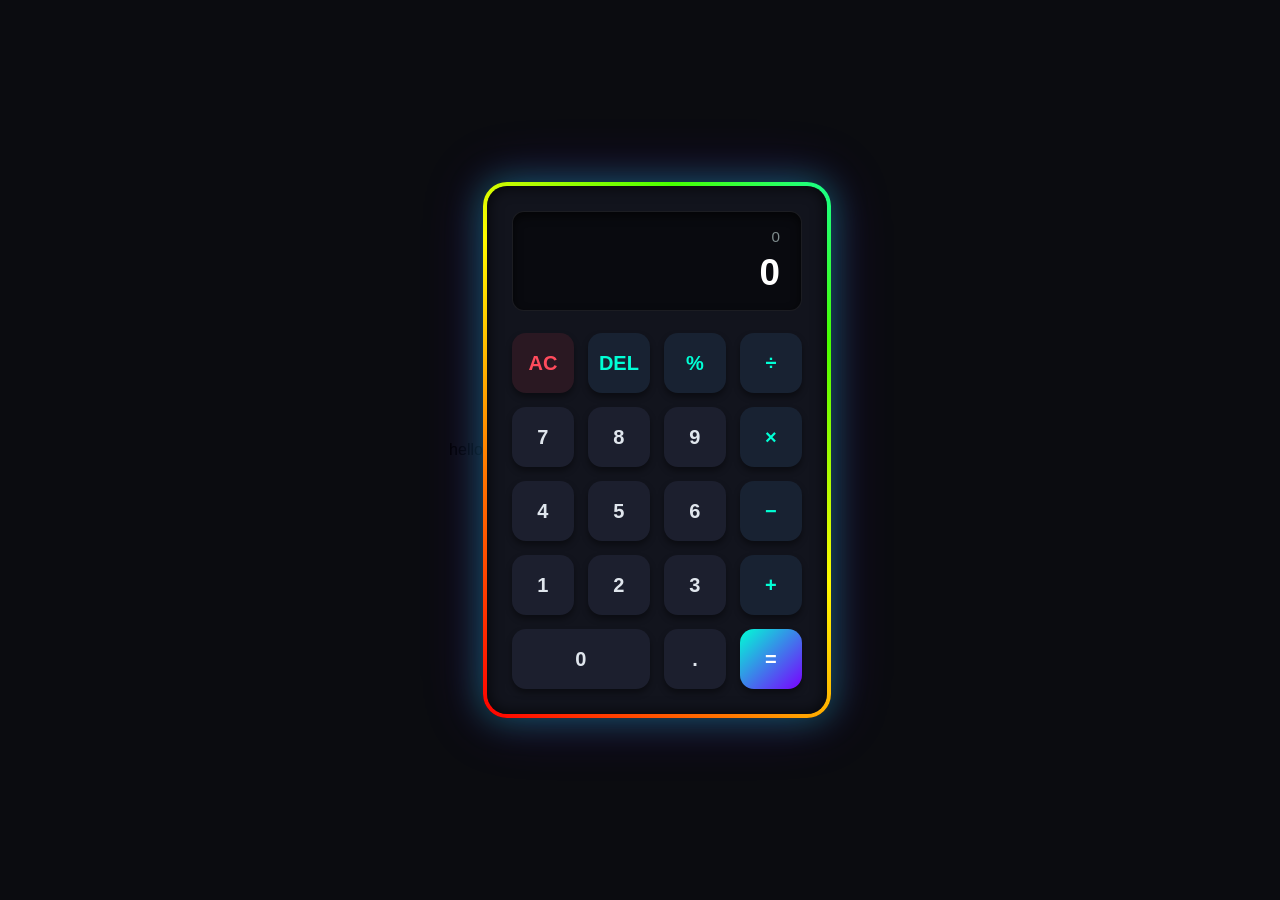
<file: index.html>
<!DOCTYPE html>
<html lang="en">
<head>
    <meta charset="UTF-8">
    <meta name="viewport" content="width=device-width, initial-scale=1.0">
    <title>RGB Neon Calculator</title>
    <link rel="stylesheet" href="style.css">
</head>
<body>
<p>hello</p>
    <!-- Loading Overlay: Dot -> Grows -> Extends Arms into Metallic X -->
    <div id="loader-overlay" aria-hidden="true">
        <svg class="loader-svg" viewBox="0 0 200 200">
            <defs>
                <!-- Brushed Metallic Linear Gradient -->
                <linearGradient id="metallic-grad" x1="0%" y1="0%" x2="100%" y2="100%">
                    <stop offset="0%" stop-color="#434857" />
                    <stop offset="22%" stop-color="#d8dee9" />
                    <stop offset="45%" stop-color="#6b7285" />
                    <stop offset="68%" stop-color="#f8fafc" />
                    <stop offset="88%" stop-color="#3b404e" />
                    <stop offset="100%" stop-color="#aeb6c9" />
                </linearGradient>

                <!-- Subtle RGB Rim Highlight -->
                <linearGradient id="rgb-rim" x1="0%" y1="0%" x2="100%" y2="0%">
                    <stop offset="0%" stop-color="#00ffd5" />
                    <stop offset="50%" stop-color="#7a00ff" />
                    <stop offset="100%" stop-color="#ff00c8" />
                </linearGradient>

                <!-- Metallic Shine / Glow Filter -->
                <filter id="metal-glow" x="-35%" y="-35%" width="170%" height="170%">
                    <feDropShadow dx="0" dy="0" stdDeviation="4" flood-color="#00ffd5" flood-opacity="0.45" />
                    <feDropShadow dx="0" dy="4" stdDeviation="5" flood-color="#000000" flood-opacity="0.85" />
                </filter>
            </defs>

            <g class="x-assembly" filter="url(#metal-glow)">
                <!-- Arm 1: Top-Left to Bottom-Right -->
                <rect class="arm arm-1" x="100" y="100" width="0" height="18" rx="9"
                      transform="translate(0, -9) rotate(45 100 100)"
                      fill="url(#metallic-grad)" stroke="url(#rgb-rim)" stroke-width="1.2" />

                <!-- Arm 2: Bottom-Left to Top-Right -->
                <rect class="arm arm-2" x="100" y="100" width="0" height="18" rx="9"
                      transform="translate(0, -9) rotate(-45 100 100)"
                      fill="url(#metallic-grad)" stroke="url(#rgb-rim)" stroke-width="1.2" />

                <!-- Center Core Dot that grows first and anchors the X -->
                <circle class="center-dot" cx="100" cy="100" r="4"
                        fill="url(#metallic-grad)" stroke="url(#rgb-rim)" stroke-width="1.2" />
            </g>
        </svg>
    </div>

    <div class="rgb-wrapper">
        <div class="calculator">
            <!-- Display Screen -->
            <div class="display-container">
                <div class="previous-operand">0</div>
                <input type="text" class="current-operand" value="0" readonly>
            </div>

            <!-- Keypad Grid -->
            <div class="buttons-grid">
                <button type="button" class="btn btn-clear" data-action="clear">AC</button>
                <button type="button" class="btn btn-operator" data-action="delete">DEL</button>
                <button type="button" class="btn btn-operator" data-value="%">%</button>
                <button type="button" class="btn btn-operator" data-value="/">÷</button>

                <button type="button" class="btn" data-value="7">7</button>
                <button type="button" class="btn" data-value="8">8</button>
                <button type="button" class="btn" data-value="9">9</button>
                <button type="button" class="btn btn-operator" data-value="*">×</button>

                <button type="button" class="btn" data-value="4">4</button>
                <button type="button" class="btn" data-value="5">5</button>
                <button type="button" class="btn" data-value="6">6</button>
                <button type="button" class="btn btn-operator" data-value="-">−</button>

                <button type="button" class="btn" data-value="1">1</button>
                <button type="button" class="btn" data-value="2">2</button>
                <button type="button" class="btn" data-value="3">3</button>
                <button type="button" class="btn btn-operator" data-value="+">+</button>

                <button type="button" class="btn btn-zero" data-value="0">0</button>
                <button type="button" class="btn" data-value=".">.</button>
                <button type="button" class="btn btn-equals" data-action="calculate">=</button>
            </div>
        </div>
    </div>
    <script src="script.js"></script>
</body>
  </html>
</file>
<file: style.css>
* {
    box-sizing: border-box;
    margin: 0;
    padding: 0;
    font-family: 'Segoe UI', Tahoma, Geneva, Verdana, sans-serif;
}

body {
    display: flex;
    justify-content: center;
    align-items: center;
    min-height: 100vh;
    background-color: #0b0c10;
    overflow: hidden;
}

/* =========================================
   LOADING OVERLAY: DOT -> METALLIC X
   ========================================= */
#loader-overlay {
    position: fixed;
    inset: 0;
    z-index: 999;
    display: flex;
    justify-content: center;
    align-items: center;
    background: radial-gradient(circle at center, #141824 0%, #07080c 100%);
    animation: overlayFadeOut 0.8s ease forwards 2.9s;
}

.loader-svg {
    width: 220px;
    height: 220px;
    overflow: visible;
}

/* 1. Dot starts small in the center and slowly grows */
.center-dot {
    transform-box: fill-box;
    transform-origin: center;
    animation: dotGrowSlow 1.3s cubic-bezier(0.22, 1, 0.36, 1) forwards;
}

/* 2. Arms grow outward from the center to form a crisp X */
.arm-1 {
    transform-box: fill-box;
    transform-origin: center;
    animation: growArmOne 1.1s cubic-bezier(0.2, 0.9, 0.3, 1) forwards 1.05s;
}

.arm-2 {
    transform-box: fill-box;
    transform-origin: center;
    animation: growArmTwo 1.1s cubic-bezier(0.2, 0.9, 0.3, 1) forwards 1.25s;
}

/* 3. Slight metallic sheen pulse once the X forms */
.x-assembly {
    transform-box: fill-box;
    transform-origin: center;
    animation: metallicPulse 0.75s ease-in-out forwards 2.15s;
}

@keyframes dotGrowSlow {
    0% {
        transform: scale(0.6);
        opacity: 0.4;
    }
    60% {
        transform: scale(2.2);
        opacity: 1;
    }
    100% {
        transform: scale(2.6);
        opacity: 1;
    }
}

@keyframes growArmOne {
    0% {
        width: 0;
        x: 100;
        opacity: 0;
    }
    20% {
        opacity: 1;
    }
    100% {
        width: 136px;
        x: 32;
        opacity: 1;
    }
}

@keyframes growArmTwo {
    0% {
        width: 0;
        x: 100;
        opacity: 0;
    }
    20% {
        opacity: 1;
    }
    100% {
        width: 136px;
        x: 32;
        opacity: 1;
    }
}

@keyframes metallicPulse {
    0% {
        transform: scale(1);
    }
    50% {
        transform: scale(1.08);
    }
    100% {
        transform: scale(1);
    }
}

@keyframes overlayFadeOut {
    0% {
        opacity: 1;
        visibility: visible;
    }
    99% {
        opacity: 0;
        visibility: visible;
    }
    100% {
        opacity: 0;
        visibility: hidden;
        pointer-events: none;
    }
}

/* =========================================
   ANIMATED RGB OUTER BORDER & CALCULATOR
   ========================================= */
.rgb-wrapper {
    position: relative;
    padding: 4px;
    border-radius: 24px;
    background: linear-gradient(
        45deg,
        #ff0000,
        #ff7300,
        #fffb00,
        #48ff00,
        #00ffd5,
        #002bff,
        #7a00ff,
        #ff00c8,
        #ff0000
    );
    background-size: 400%;
    animation: rgbFlow 12s linear infinite;
    box-shadow: 0 0 35px rgba(0, 255, 213, 0.35), 0 0 60px rgba(122, 0, 255, 0.25);
}

@keyframes rgbFlow {
    0% { background-position: 0% 50%; }
    50% { background-position: 100% 50%; }
    100% { background-position: 0% 50%; }
}

/* Main Calculator Body */
.calculator {
    background: #12141d;
    border-radius: 20px;
    padding: 25px;
    width: 340px;
    box-shadow: inset 0 0 15px rgba(0, 0, 0, 0.8);
}

/* Display Screen */
.display-container {
    background: #090a0f;
    border-radius: 12px;
    padding: 16px 20px;
    margin-bottom: 22px;
    text-align: right;
    border: 1px solid rgba(255, 255, 255, 0.08);
    box-shadow: inset 0 4px 10px rgba(0, 0, 0, 0.6);
}

.previous-operand {
    color: #7f8c8d;
    font-size: 0.95rem;
    min-height: 20px;
    margin-bottom: 4px;
    letter-spacing: 1px;
}

.current-operand {
    width: 100%;
    background: transparent;
    border: none;
    outline: none;
    color: #ffffff;
    font-size: 2.3rem;
    font-weight: 600;
    text-align: right;
    letter-spacing: 1px;
}

/* Buttons Grid */
.buttons-grid {
    display: grid;
    grid-template-columns: repeat(4, 1fr);
    gap: 14px;
}

.btn {
    position: relative;
    height: 60px;
    border: none;
    border-radius: 14px;
    background: #1c1f2e;
    color: #e0e6ed;
    font-size: 1.25rem;
    font-weight: 600;
    cursor: pointer;
    transition: transform 0.15s ease, box-shadow 0.25s ease, background 0.25s ease;
    box-shadow: 0 4px 6px rgba(0, 0, 0, 0.4);
}

/* Hover RGB Glow Effect */
.btn:hover {
    background: #25293c;
    color: #ffffff;
    transform: translateY(-2px);
    box-shadow: 0 0 12px #00ffd5, 0 0 24px rgba(0, 255, 213, 0.4);
}

.btn:active {
    transform: scale(0.95);
}

/* Special Buttons */
.btn-operator {
    color: #00ffd5;
    background: #182232;
}

.btn-operator:hover {
    box-shadow: 0 0 14px #7a00ff, 0 0 26px rgba(122, 0, 255, 0.5);
}

.btn-clear {
    color: #ff4b5c;
    background: #2a1822;
}

.btn-clear:hover {
    box-shadow: 0 0 14px #ff0055, 0 0 26px rgba(255, 0, 85, 0.5);
}

.btn-zero {
    grid-column: span 2;
}

.btn-equals {
    color: #ffffff;
    background: linear-gradient(135deg, #00ffd5, #7a00ff);
}

.btn-equals:hover {
    box-shadow: 0 0 16px #ff00c8, 0 0 30px rgba(0, 255, 213, 0.6);
  }
</file>
